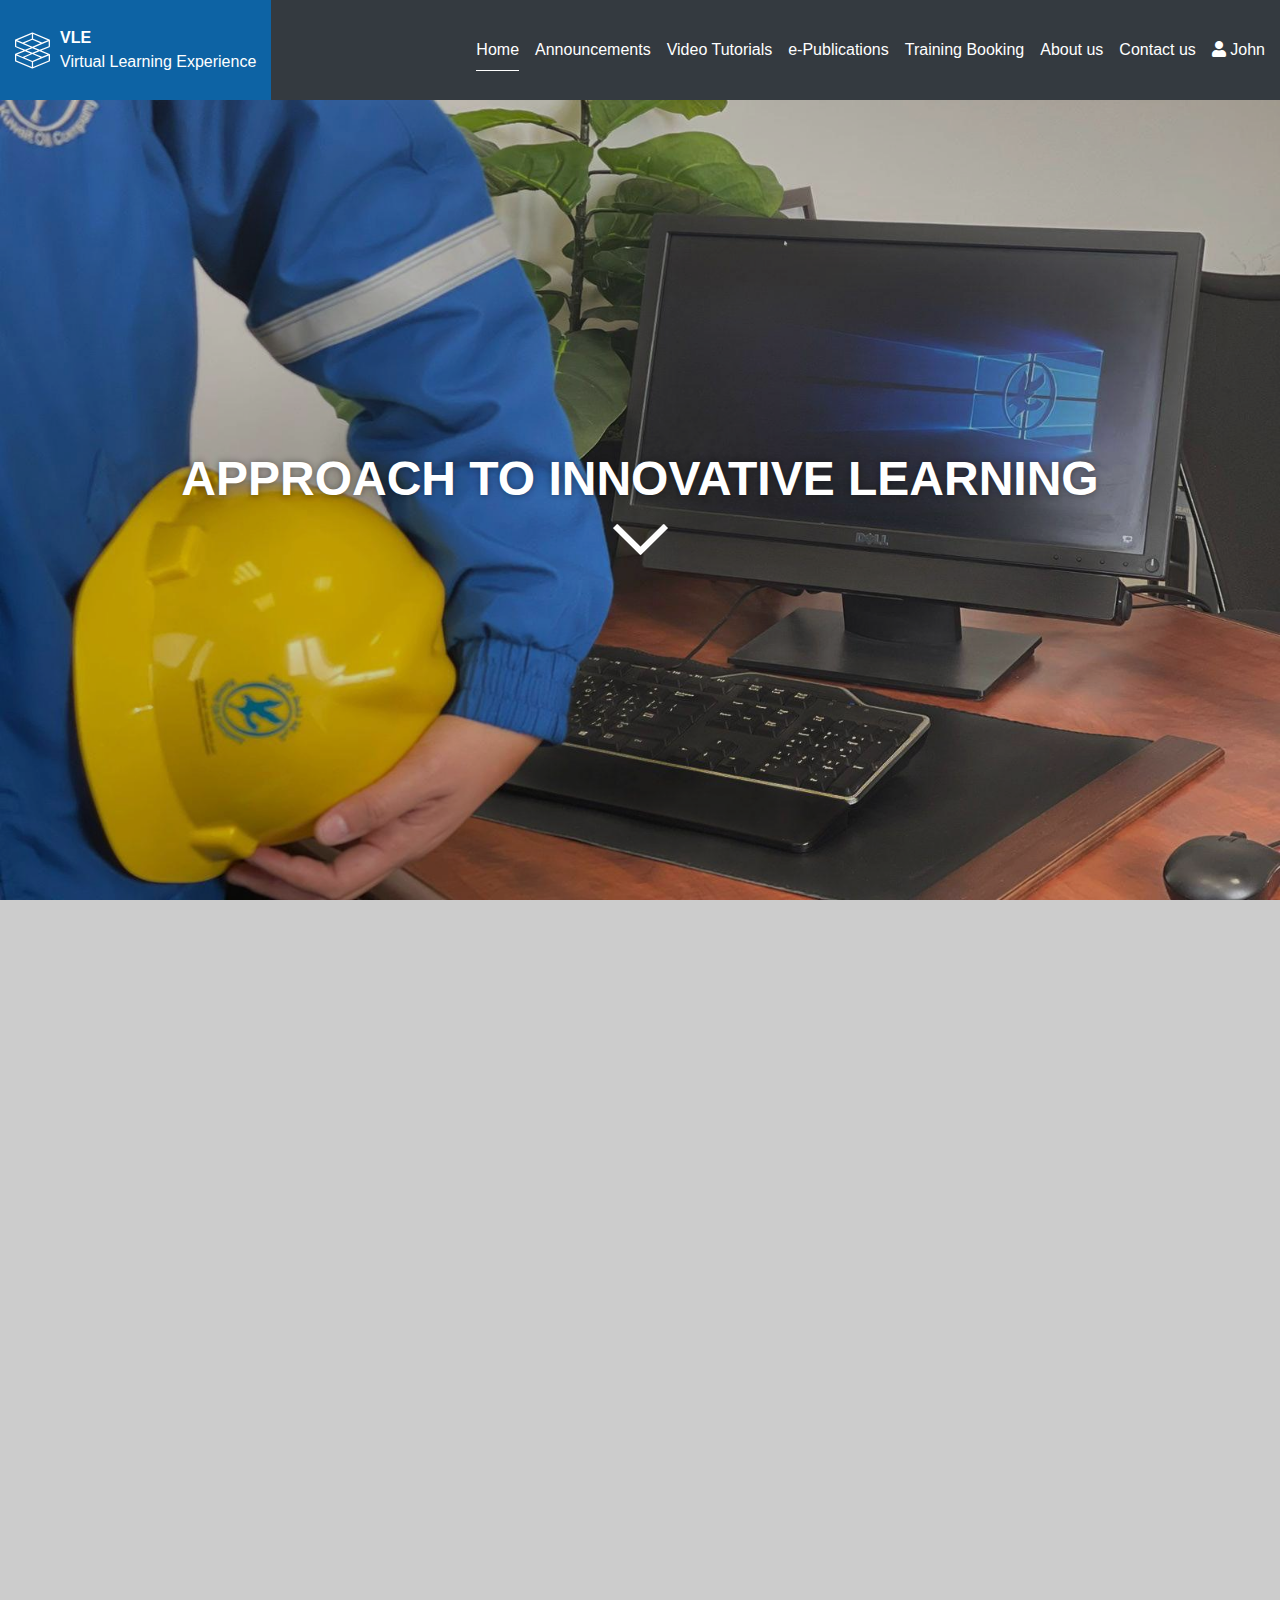
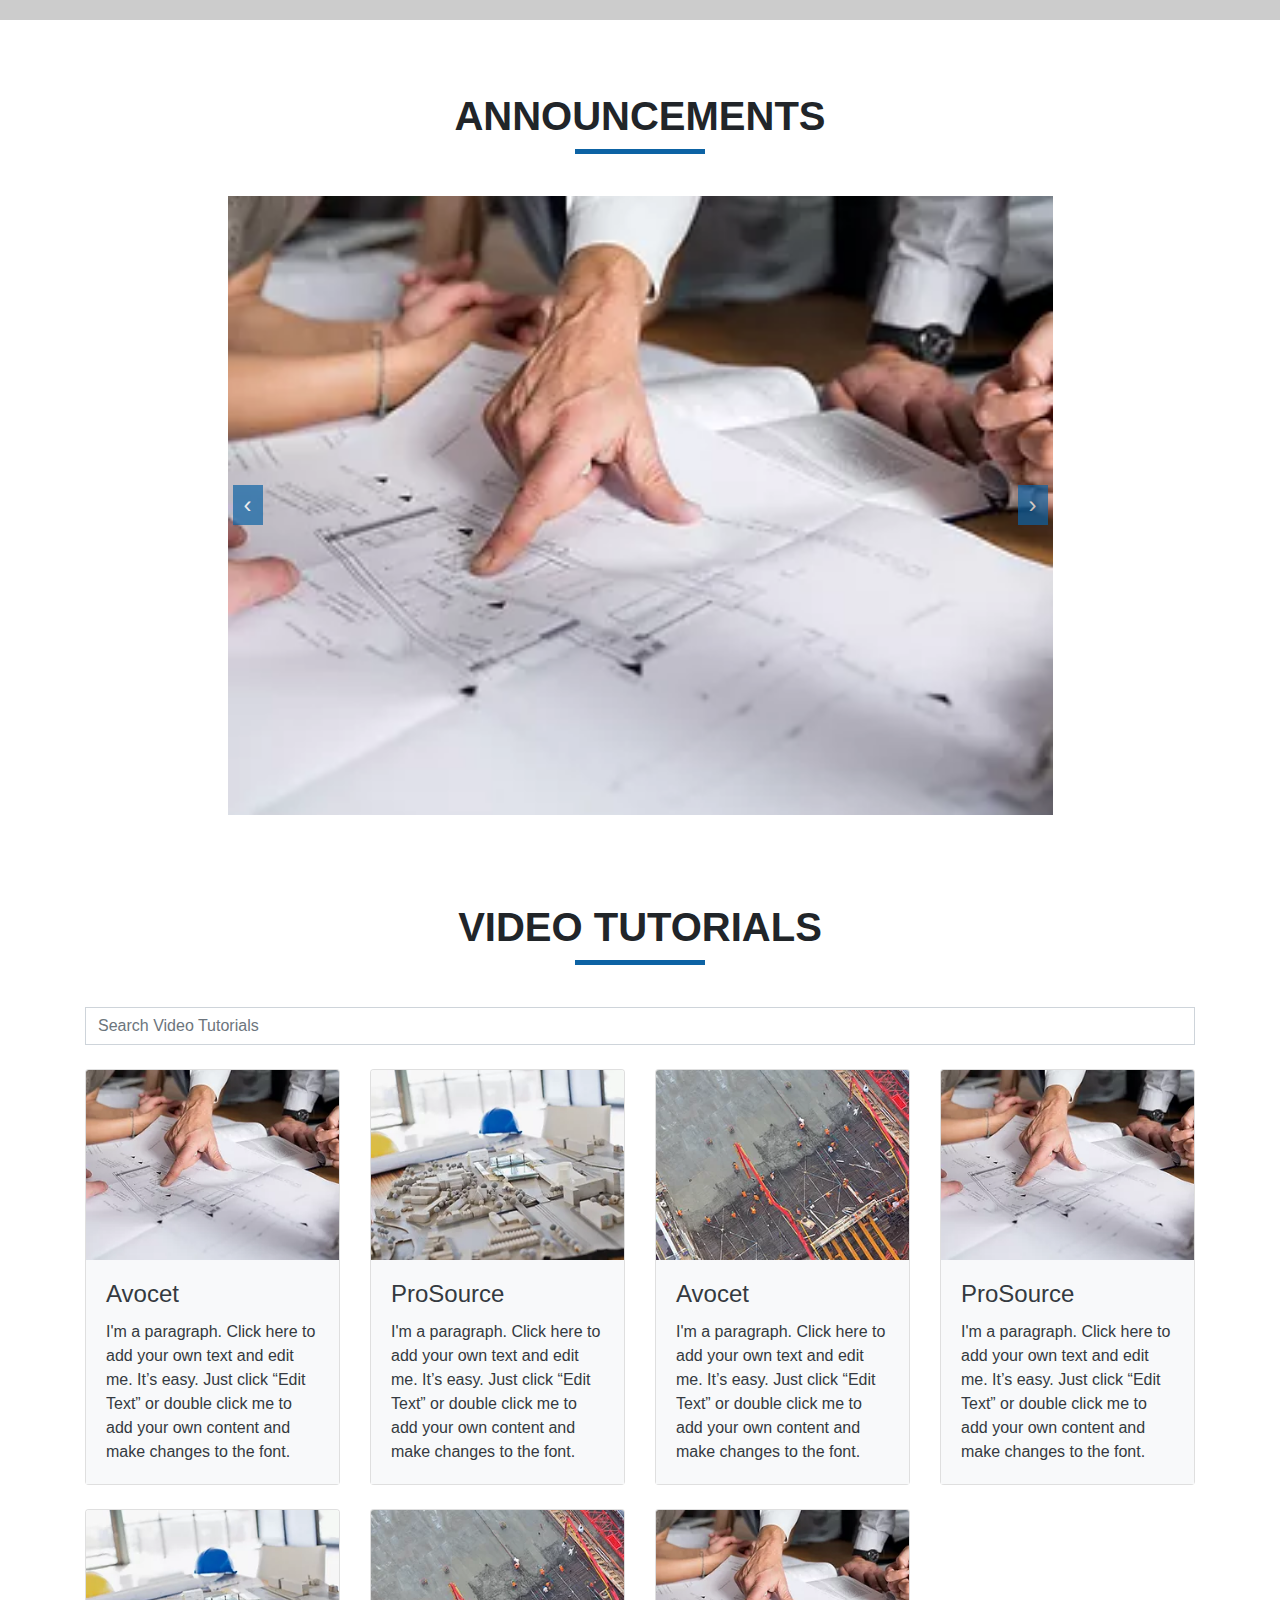
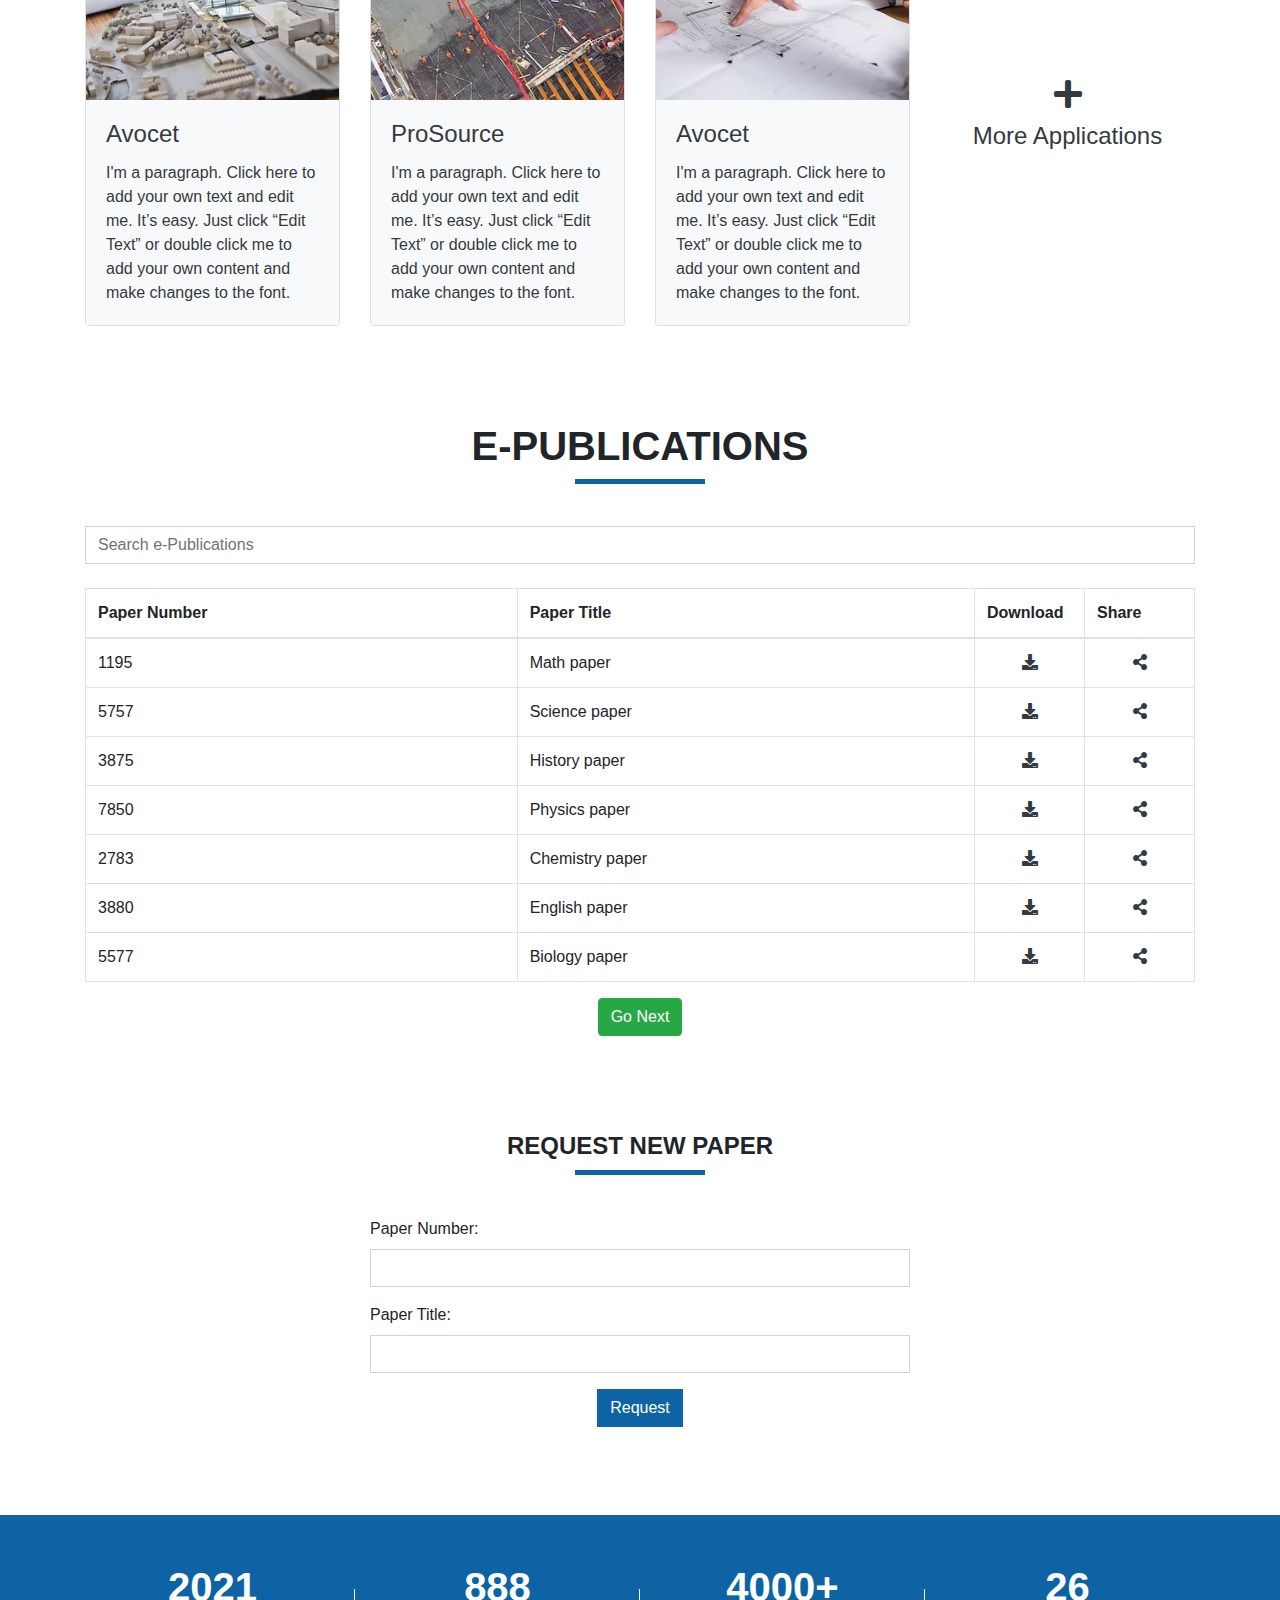
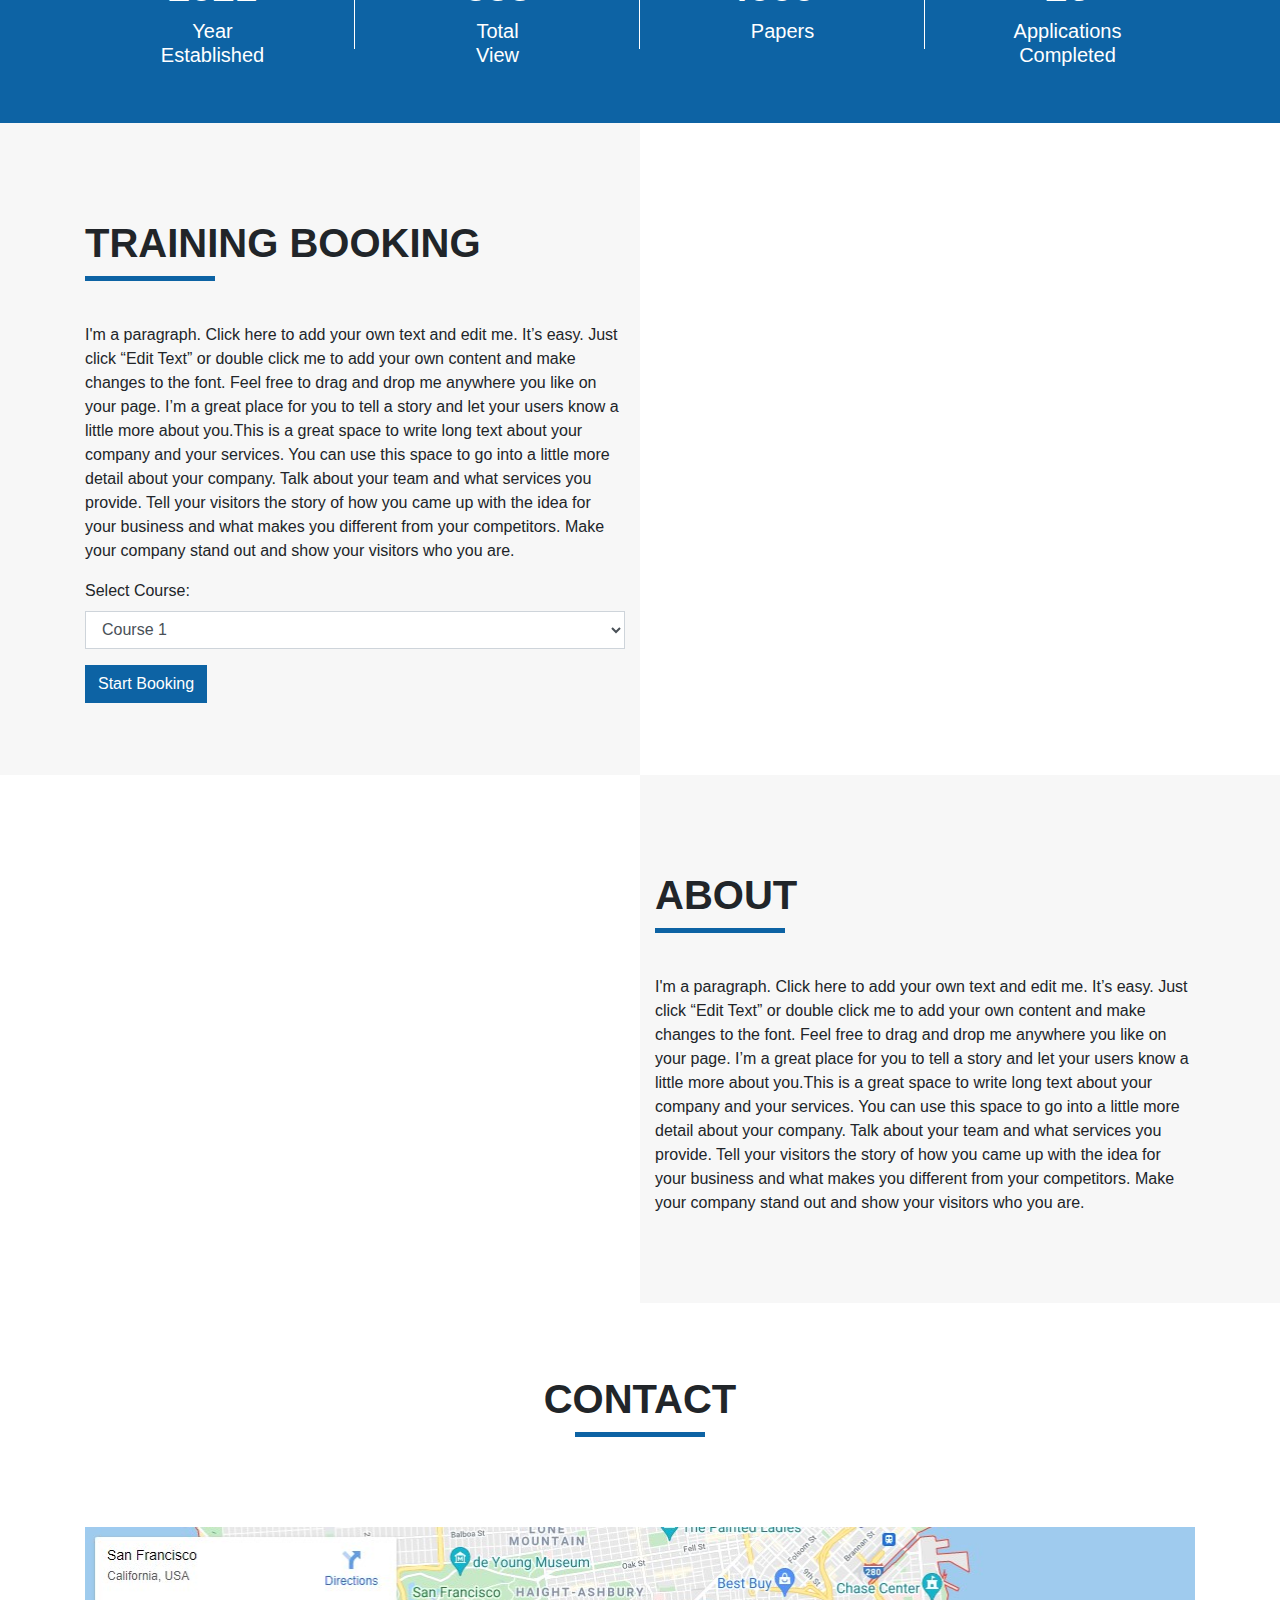
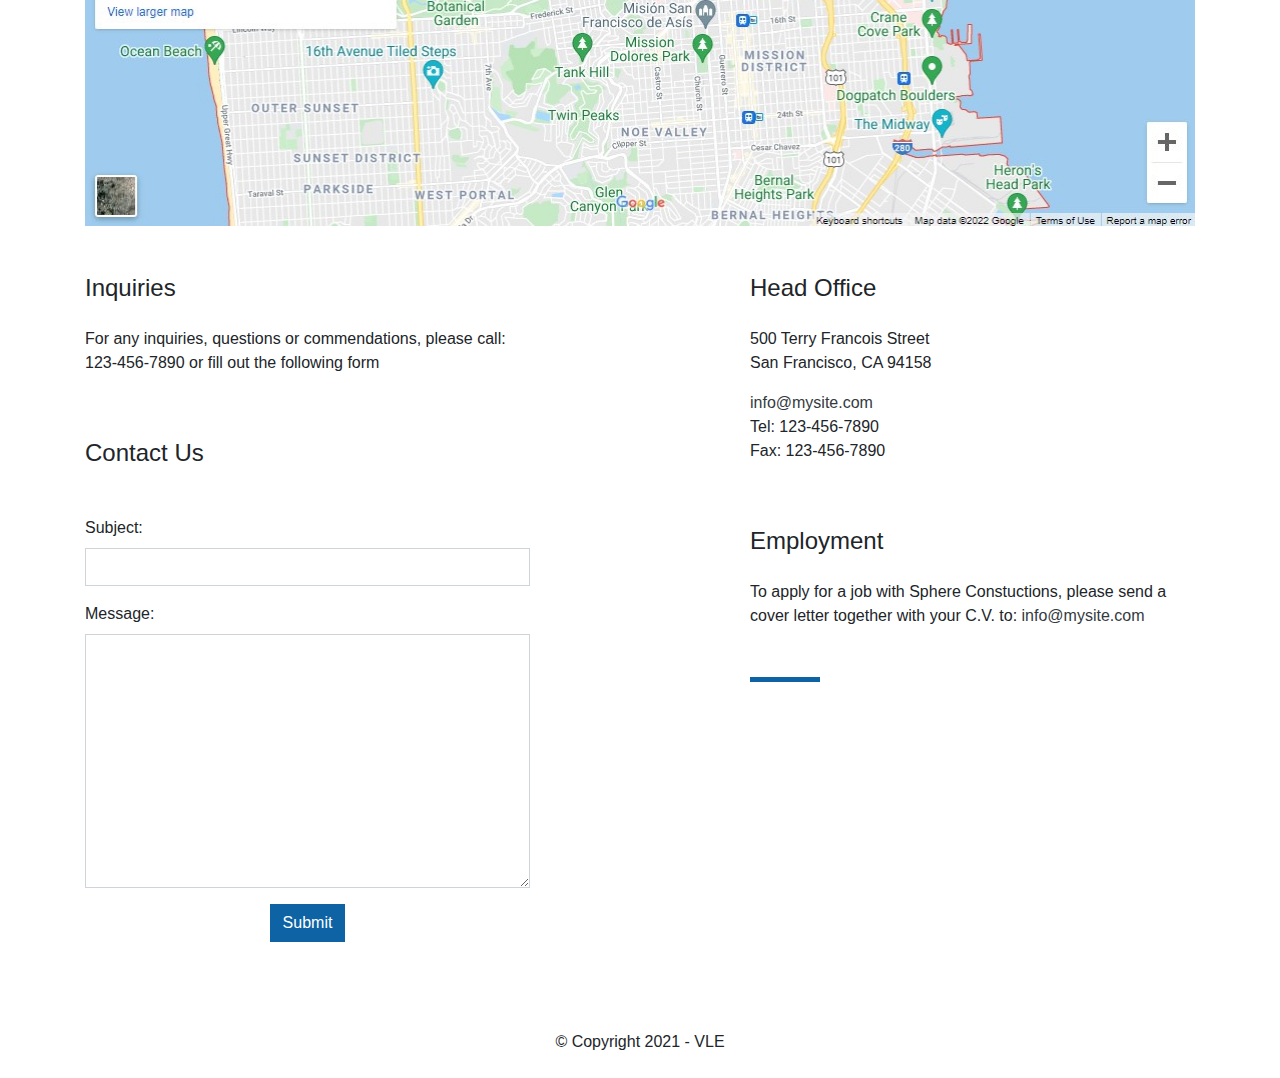
<file: index.html>
<!DOCTYPE html>
<html lang="en">

<head>
    <meta charset="UTF-8">
    <meta http-equiv="X-UA-Compatible" content="IE=edge">
    <meta name="viewport" content="width=device-width, initial-scale=1.0">
    <link rel="stylesheet" href="https://maxcdn.bootstrapcdn.com/bootstrap/4.5.2/css/bootstrap.min.css">
    <link rel="stylesheet" href="https://cdnjs.cloudflare.com/ajax/libs/font-awesome/5.10.2/css/all.min.css">
    <link rel="stylesheet" href="https://cdnjs.cloudflare.com/ajax/libs/OwlCarousel2/2.3.4/assets/owl.carousel.min.css">
    <link rel="stylesheet" href="assets/css/style.css">
    <script src="https://ajax.googleapis.com/ajax/libs/jquery/3.5.1/jquery.min.js"></script>
    <script src="https://cdnjs.cloudflare.com/ajax/libs/popper.js/1.16.0/umd/popper.min.js"></script>
    <script src="https://maxcdn.bootstrapcdn.com/bootstrap/4.5.2/js/bootstrap.min.js"></script>
    <script src="assets/js/jquery.appear.js"></script>
    <script src="assets/js/jquery-countTo.js"></script>
    <script src="assets/js/parallaxie.js"></script>
    <script src="https://cdnjs.cloudflare.com/ajax/libs/OwlCarousel2/2.3.4/owl.carousel.min.js"></script>
    <script src="assets/js/script.js"></script>
    <title>Home</title>
</head>

<body data-spy="scroll" data-target=".navbar" data-offset="98">

    <header>

        <nav class="navbar navbar-expand-lg bg-dark navbar-dark fixed-top">
            <a href="index.html" class="logo">
                <svg preserveAspectRatio="xMidYMid meet" data-bbox="-88.7 -33.025 177.4 181.925"
                    viewBox="-88.7 -33.025 177.4 181.925" height="200" width="200" xmlns="http://www.w3.org/2000/svg"
                    data-type="shape" role="presentation" aria-hidden="true">
                    <g>
                        <path
                            d="M88.4 38V5.1c0-1.3-1.6-2.5-2.8-2.8L.8-32.8c-.6-.3-1.9-.3-2.5 0L-86.8 2.3c-.9.3-1.9 1.6-1.9 2.8V38c0 1.3.6 2.5 1.9 2.8L-46 58l-40.8 17c-1.3.3-1.9 1.6-1.9 2.8v32.9c0 1.3.6 2.5 1.9 2.8L-2 148.6c.4.1 1 .3 1.3.3s.8-.1 1.2-.3l85.4-35.1c1.3-.6 2.8-1.6 2.8-2.8V77.9c0-1.3-1.6-2.5-2.8-2.8L44.4 58l41.4-17.1c1.3-.3 2.6-1.6 2.6-2.9zM-.8 111.1l-40.8-17.4L-.8 76.3 40 93.7-.8 111.1zm0-41.4L-29.3 58-.8 46.3 27.7 58-.8 69.7zm0-31.3L-41.6 21-.8 3.6 40 21-.8 38.4zM-3.3-1.8l-46.2 19.6-28.1-12 74.3-31v23.4zm51.8 19.6L3-1.8v-23.4L77.3 5.5 48.5 17.8zM-82.4 36.1V10.8l74.3 31.6-29.4 12.3-44.9-18.6zm73.1 37l-40.8 17.4-28.5-12 40.8-16.8 28.5 11.4zm-73.1 10.5l79.1 33.2v24.4l-79.1-32.3V83.6zM3 141.1v-24.4l79.1-33.2v25.3L3 141.1zm73.7-62.9l-28.5 12L7.4 73.1l28.5-11.7 40.8 16.8zM36.5 54.5L7.4 42.1 82 10.5v25.3L36.5 54.5z">
                        </path>
                    </g>
                </svg>

                <div>
                    <div><b>VLE</b></div>
                    Virtual Learning Experience
                </div>
            </a>

            <button class="navbar-toggler" type="button" data-toggle="collapse" data-target="#collapsibleNavbar">
                <span class="navbar-toggler-icon"></span>
            </button>
            <div class="collapse navbar-collapse" id="collapsibleNavbar">
                <ul class="navbar-nav ml-auto pagescroll">
                    <li class="nav-item">
                        <a href="#home" class="nav-link active">Home</a>
                    </li>
                    <li class="nav-item">
                        <a href="#announcements" class="nav-link">Announcements</a>
                    </li>
                    <li class="nav-item">
                        <a href="#video" class="nav-link">Video Tutorials</a>
                    </li>
                    <li class="nav-item">
                        <a href="#publications" class="nav-link">e-Publications</a>
                    </li>
                    <li class="nav-item">
                        <a href="#training" class="nav-link">Training Booking</a>
                    </li>
                    <li class="nav-item">
                        <a href="#about" class="nav-link">About us</a>
                    </li>
                    <li class="nav-item">
                        <a href="#contact" class="nav-link">Contact us</a>
                    </li>
                    <li class="nav-item">
                        <a href="profile.html" class="nav-link default-link"><i class="fas fa-user"></i> <span
                                id="username">John</span></a>
                    </li>
                </ul>
            </div>
        </nav>
    </header>


    <!-- home banner -->

    <div class="banner" id="home">

        <h1 class="main-heading pagescroll">
            <!-- Petroleum, Learning, Online, Laptop, Virtual Reality -->
            Approach to innovative learning
            <br>
            <a href="#video" class="scroll-down">
                <img src="assets/images/down-arrow.webp" alt="arrow">
            </a>
        </h1>

    </div>


    <!-- ANNOUNCEMENT -->

    <div class="container pt-5 mb-3" id="announcements">

        <h1 class="heading">ANNOUNCEMENTS</h1>

        <div class="row">
            <div class="col-sm-9 mx-auto">
                <div class="owl-carousel owl-theme">
                    <div class="item">
                        <img src="assets/images/video1.jpg" alt="image" class="w-100">
                    </div>
                    <div class="item">
                        <img src="assets/images/video2.jpg" alt="image" class="w-100">
                    </div>
                    <div class="item">
                        <img src="assets/images/video3.jpg" alt="image" class="w-100">
                    </div>
                    <div class="item">
                        <img src="assets/images/video1.jpg" alt="image" class="w-100">
                    </div>
                    <div class="item">
                        <img src="assets/images/video2.jpg" alt="image" class="w-100">
                    </div>
                    <div class="item">
                        <img src="assets/images/video3.jpg" alt="image" class="w-100">
                    </div>
                </div>
            </div>
        </div>
    </div>






    <!-- video -->

    <div class="container pt-5" id="video">

        <h1 class="heading">Video Tutorials</h1>

        <div class="row">
            <div class="col-12 mb-4">
                <input type="search" class="form-control" id="search_video" placeholder="Search Video Tutorials">
            </div>

        </div>

        <div class="row" id="video_cards">
            <!-- here will be added the video cards -->
            <div class="col-xl-3 col-md-4 col-sm-6 mb-4 text-center d-flex justify-content-center align-items-center" style="min-height: 200px;">
                <a href="#." class="text-dark" id="plus_video_cards">
                    <h2><i class="fas fa-plus"></i></h2>
                    <h4>More Applications</h4>
                </a>
            </div>



        </div>
    </div>



    <!-- e-Publications -->

    <div class="container pt-5 pb-5" id="publications">

        <h1 class="heading">e-Publications</h1>

        <div class="row">
            <div class="col-sm-12">
                <input type="search" class="form-control" id="search" placeholder="Search e-Publications">

                <table class="table table-bordered mt-4">
                    <thead>
                        <tr>
                            <th>Paper Number</th>
                            <th>Paper Title</th>
                            <th>Download</th>
                            <th>Share</th>
                        </tr>
                    </thead>
                    <tbody id="search_table">
                        <tr>
                            <td>1195</td>
                            <td>Math paper</td>
                            <td>
                                <a href="#." class="text-dark"><i class="fas fa-download"></i></a>
                            </td>
                            <td>
                                <a href="#." class="text-dark"><i class="fas fa-share-alt"></i></a>
                            </td>
                        </tr>
                        <tr>
                            <td>5757</td>
                            <td>Science paper</td>
                            <td>
                                <a href="#." class="text-dark"><i class="fas fa-download"></i></a>
                            </td>
                            <td>
                                <a href="#." class="text-dark"><i class="fas fa-share-alt"></i></a>
                            </td>
                        </tr>
                        <tr>
                            <td>3875</td>
                            <td>History paper</td>
                            <td>
                                <a href="#." class="text-dark"><i class="fas fa-download"></i></a>
                            </td>
                            <td>
                                <a href="#." class="text-dark"><i class="fas fa-share-alt"></i></a>
                            </td>
                        </tr>
                        <tr>
                            <td>7850</td>
                            <td>Physics paper</td>
                            <td>
                                <a href="#." class="text-dark"><i class="fas fa-download"></i></a>
                            </td>
                            <td>
                                <a href="#." class="text-dark"><i class="fas fa-share-alt"></i></a>
                            </td>
                        </tr>
                        <tr>
                            <td>2783</td>
                            <td>Chemistry paper</td>
                            <td>
                                <a href="#." class="text-dark"><i class="fas fa-download"></i></a>
                            </td>
                            <td>
                                <a href="#." class="text-dark"><i class="fas fa-share-alt"></i></a>
                            </td>
                        </tr>
                        <tr>
                            <td>3880</td>
                            <td>English paper</td>
                            <td>
                                <a href="#." class="text-dark"><i class="fas fa-download"></i></a>
                            </td>
                            <td>
                                <a href="#." class="text-dark"><i class="fas fa-share-alt"></i></a>
                            </td>
                        </tr>
                        <tr>
                            <td>5577</td>
                            <td>Biology paper</td>
                            <td>
                                <a href="#." class="text-dark"><i class="fas fa-download"></i></a>
                            </td>
                            <td>
                                <a href="#." class="text-dark"><i class="fas fa-share-alt"></i></a>
                            </td>
                        </tr>

                    </tbody>
                </table>

                <div class="text-center">
                    <a href="#." class="btn btn-success">Go Next</a>
                </div>

            </div>

            <div class="col-md-6 py-4 mx-auto mt-5">
                <h2 class="heading">Request new paper</h2>
                <form action="#">
                    <div class="form-group">
                        <label for="p_number">Paper Number:</label>
                        <input id="p_number" type="text" name="p_number" class="form-control" required="required">
                    </div>

                    <div class="form-group">
                        <label for="p_title">Paper Title:</label>
                        <input id="p_title" type="text" name="p_title" class="form-control" required="required">
                    </div>

                    <div class="form-group text-center">
                        <input type="submit" name="submit" class="btn btn-blue" value="Request">
                    </div>

                </form>
            </div>

        </div>
    </div>



    <!-- Counter -->

    <div id="counter">

        <div class="container py-5">

            <div class="row">
                <div class="col-md-3 counters">
                    <h3 class="count_nums" data-from="2010" data-to="2021" data-speed="2500">2021</h3>
                    <h5>Year <br> Established</h5>
                </div>
                <div class="col-md-3 counters">
                    <h3 class="count_nums" data-from="0" data-to="888" data-speed="2500">888</h3>
                    <h5>Total <br> View</h5>
                </div>
                <div class="col-md-3 counters">
                    <h3><span class="count_nums" data-from="0" data-to="4000" data-speed="2500">4000</span>+</h3>
                    <h5>Papers</h5>
                </div>
                <div class="col-md-3 counters">
                    <h3 class="count_nums" data-from="0" data-to="26" data-speed="2500">26</h3>
                    <h5>Applications <br> Completed</h5>
                </div>
            </div>
        </div>
    </div>



    <!-- add class parallax for effect -->
    <div class=" fixed-bg booking-bg" id="training">

        <div class="half-bg"></div>
        <div class="container">

            <div class="row">

                <div class="col-sm-6 py-5 my-4">
                    <h1 class="heading heading-left">Training Booking</h1>
                    <p>I'm a paragraph. Click here to add your own text and edit me. It’s easy. Just click “Edit Text”
                        or double click me to add your own content and make changes to the font. Feel free to drag and
                        drop me anywhere you like on your page. I’m a great place for you to tell a story and let your
                        users know a little more about you.​This is a great space to write long text about your company
                        and your services. You can use this space to go into a little more detail about your company.
                        Talk about your team and what services you provide. Tell your visitors the story of how you came
                        up with the idea for your business and what makes you different from your competitors. Make your
                        company stand out and show your visitors who you are.</p>

                    <div class="form-group">
                        <label for="course_select">Select Course:</label>
                        <select class="form-control" id="course_select">
                            <option>Course 1</option>
                            <option>Course 2</option>
                            <option>Course 3</option>
                            <option>Course 4</option>
                        </select>
                    </div>

                    <a href="#." class="btn btn-blue">Start Booking</a>
                </div>

            </div>

        </div>

    </div>


    <!-- add class parallax for effect -->

    <div class=" fixed-bg about-bg" id="about">

        <div class="half-bg right"></div>
        <div class="container">

            <div class="row">

                <div class="col-sm-6"></div>
                <div class="col-sm-6 py-5 my-4">
                    <h1 class="heading heading-left">About</h1>
                    <p>I'm a paragraph. Click here to add your own text and edit me. It’s easy. Just click “Edit Text”
                        or double click me to add your own content and make changes to the font. Feel free to drag and
                        drop me anywhere you like on your page. I’m a great place for you to tell a story and let your
                        users know a little more about you.​This is a great space to write long text about your company
                        and your services. You can use this space to go into a little more detail about your company.
                        Talk about your team and what services you provide. Tell your visitors the story of how you came
                        up with the idea for your business and what makes you different from your competitors. Make your
                        company stand out and show your visitors who you are.</p>
                </div>

            </div>

        </div>

    </div>




    <!-- contact -->


    <div class="container pt-5 pb-5" id="contact">

        <h1 class="heading">Contact</h1>

        <!-- map -->

        <br><br>
        <!-- <iframe
            src="https://www.google.com/maps/embed?pb=!1m18!1m12!1m3!1d25941.07252121032!2d-122.39120487068465!3d37.76745712856493!2m3!1f0!2f0!3f0!3m2!1i1024!2i768!4f13.1!3m3!1m2!1s0x80859a6d00690021%3A0x4a501367f076adff!2sSan%20Francisco%2C%20CA%2C%20USA!5e0!3m2!1sen!2s!4v1639096546151!5m2!1sen!2s"
            width="100%" height="300" style="border:0;" allowfullscreen="" loading="lazy"></iframe> -->


            <img src="assets/images/map.jpg" alt="image" class="w-100">

        <br><br>

        <div class="row mt-4">
            <div class="col-sm-5">
                <h4 class="mb-4">Inquiries</h4>
                <p>For any inquiries, questions or commendations, please call: 123-456-7890 or fill out the following
                    form</p>
                <br><br>

                <h4 class="mb-4">Contact Us</h4>

                <br>
                <form action="#">
                    <!-- <div class="form-group">
                        <label for="f_name">First Name:</label>
                        <input id="f_name" type="text" name="f_name" class="form-control" required="required">
                    </div>

                    <div class="form-group">
                        <label for="l_name">Last Name:</label>
                        <input id="l_name" type="text" name="l_name" class="form-control" required="required">
                    </div>

                    <div class="form-group">
                        <label for="email">Email:</label>
                        <input id="email" type="email" name="email" class="form-control" required="required">
                    </div> -->

                    <div class="form-group">
                        <label for="subject">Subject:</label>
                        <input id="subject" type="text" name="subject" class="form-control" required="required">
                    </div>

                    <div class="form-group">
                        <label for="message">Message:</label>
                        <textarea class="form-control" name="message" id="message" rows="10" required></textarea>
                    </div>

                    <div class="form-group text-center">
                        <input type="submit" name="submit" class="btn btn-blue" value="Submit">
                    </div>

                </form>

            </div>
            <div class="col-sm-5 ml-auto">
                <h4 class="mb-4">Head Office</h4>
                <p class="m-0">500 Terry Francois Street</p>
                <p>San Francisco, CA 94158</p>
                <p class="m-0">
                    <a href="mailto:info@mysite.com" class="text-dark">info@mysite.com</a>
                </p>
                <p class="m-0">Tel: 123-456-7890</p>
                <p>Fax: 123-456-7890</p>

                <br><br>

                <h4 class="mb-4">Employment</h4>

                <p>To apply for a job with Sphere Constuctions, please send a cover letter together with your C.V. to:
                    <a href="mailto:info@mysite.com" class="text-dark">info@mysite.com</a>
                </p>

                <div class="heading heading-left heading-half"></div>

                <!-- <br>
                <h4>Get a quote: 123-456-7890</h4> -->
            </div>

        </div>
    </div>



    <footer>
        <p class="my-4 text-center">&copy; Copyright 2021 - VLE</p>
    </footer>




</body>

</html>
</file>
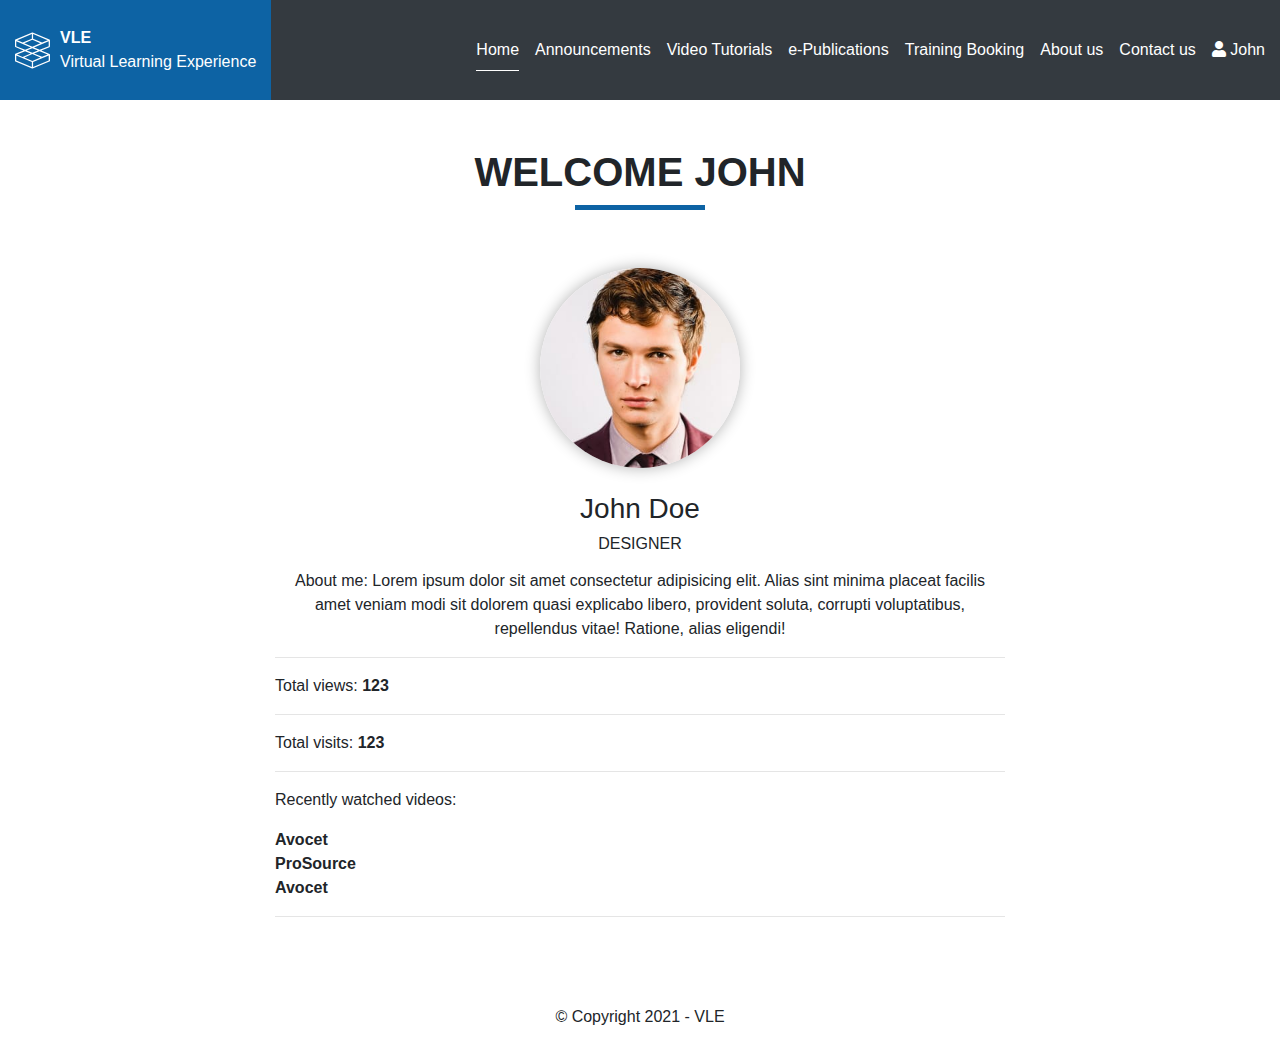
<file: profile.html>
<!DOCTYPE html>
<html lang="en">

<head>
    <meta charset="UTF-8">
    <meta http-equiv="X-UA-Compatible" content="IE=edge">
    <meta name="viewport" content="width=device-width, initial-scale=1.0">
    <link rel="stylesheet" href="https://maxcdn.bootstrapcdn.com/bootstrap/4.5.2/css/bootstrap.min.css">
    <link rel="stylesheet" href="https://cdnjs.cloudflare.com/ajax/libs/font-awesome/5.10.2/css/all.min.css">
    <link rel="stylesheet" href="https://cdnjs.cloudflare.com/ajax/libs/OwlCarousel2/2.3.4/assets/owl.carousel.min.css">
    <link rel="stylesheet" href="assets/css/style.css">
    <script src="https://ajax.googleapis.com/ajax/libs/jquery/3.5.1/jquery.min.js"></script>
    <script src="https://cdnjs.cloudflare.com/ajax/libs/popper.js/1.16.0/umd/popper.min.js"></script>
    <script src="https://maxcdn.bootstrapcdn.com/bootstrap/4.5.2/js/bootstrap.min.js"></script>
    <script src="assets/js/jquery.appear.js"></script>
    <script src="assets/js/jquery-countTo.js"></script>
    <script src="assets/js/parallaxie.js"></script>
    <script src="https://cdnjs.cloudflare.com/ajax/libs/OwlCarousel2/2.3.4/owl.carousel.min.js"></script>
    <script src="assets/js/script.js"></script>
    <title>Profile</title>
</head>

<body data-spy="scroll" data-target=".navbar" data-offset="98">

    <header>

        <nav class="navbar navbar-expand-lg bg-dark navbar-dark fixed-top">
            <a href="index.html" class="logo">
                <svg preserveAspectRatio="xMidYMid meet" data-bbox="-88.7 -33.025 177.4 181.925"
                    viewBox="-88.7 -33.025 177.4 181.925" height="200" width="200" xmlns="http://www.w3.org/2000/svg"
                    data-type="shape" role="presentation" aria-hidden="true">
                    <g>
                        <path
                            d="M88.4 38V5.1c0-1.3-1.6-2.5-2.8-2.8L.8-32.8c-.6-.3-1.9-.3-2.5 0L-86.8 2.3c-.9.3-1.9 1.6-1.9 2.8V38c0 1.3.6 2.5 1.9 2.8L-46 58l-40.8 17c-1.3.3-1.9 1.6-1.9 2.8v32.9c0 1.3.6 2.5 1.9 2.8L-2 148.6c.4.1 1 .3 1.3.3s.8-.1 1.2-.3l85.4-35.1c1.3-.6 2.8-1.6 2.8-2.8V77.9c0-1.3-1.6-2.5-2.8-2.8L44.4 58l41.4-17.1c1.3-.3 2.6-1.6 2.6-2.9zM-.8 111.1l-40.8-17.4L-.8 76.3 40 93.7-.8 111.1zm0-41.4L-29.3 58-.8 46.3 27.7 58-.8 69.7zm0-31.3L-41.6 21-.8 3.6 40 21-.8 38.4zM-3.3-1.8l-46.2 19.6-28.1-12 74.3-31v23.4zm51.8 19.6L3-1.8v-23.4L77.3 5.5 48.5 17.8zM-82.4 36.1V10.8l74.3 31.6-29.4 12.3-44.9-18.6zm73.1 37l-40.8 17.4-28.5-12 40.8-16.8 28.5 11.4zm-73.1 10.5l79.1 33.2v24.4l-79.1-32.3V83.6zM3 141.1v-24.4l79.1-33.2v25.3L3 141.1zm73.7-62.9l-28.5 12L7.4 73.1l28.5-11.7 40.8 16.8zM36.5 54.5L7.4 42.1 82 10.5v25.3L36.5 54.5z">
                        </path>
                    </g>
                </svg>

                <div>
                    <div><b>VLE</b></div>
                    Virtual Learning Experience
                </div>
            </a>

            <button class="navbar-toggler" type="button" data-toggle="collapse" data-target="#collapsibleNavbar">
                <span class="navbar-toggler-icon"></span>
            </button>
            <div class="collapse navbar-collapse" id="collapsibleNavbar">
                <ul class="navbar-nav ml-auto">
                    <li class="nav-item">
                        <a href="index.html#home" class="nav-link active">Home</a>
                    </li>
                    <li class="nav-item">
                        <a href="index.html#announcements" class="nav-link">Announcements</a>
                    </li>
                    <li class="nav-item">
                        <a href="index.html#video" class="nav-link">Video Tutorials</a>
                    </li>
                    <li class="nav-item">
                        <a href="index.html#publications" class="nav-link">e-Publications</a>
                    </li>
                    <li class="nav-item">
                        <a href="index.html#training" class="nav-link">Training Booking</a>
                    </li>
                    <li class="nav-item">
                        <a href="index.html#about" class="nav-link">About us</a>
                    </li>
                    <li class="nav-item">
                        <a href="index.html#contact" class="nav-link">Contact us</a>
                    </li>
                    <li class="nav-item">
                        <a href="profile.html" class="nav-link default-link"><i class="fas fa-user"></i> <span id="username">John</span></a>
                    </li>
                </ul>
            </div>
        </nav>
    </header>


    <!-- home banner -->

    <div class="banner">

        <div class="container pb-5">
            <div class="row">
                <div class="col-sm-8 mx-auto">

                    <h1 class="heading mt-4 mb-5">Welcome <span id="username">John</span></h1>


                    <div id="profile">

                        <img src="assets/images/profile.jpg" alt="image" class="profile-image">

                        <h3 class="text-center mt-4">John Doe</h3>
                        <h6 class="text-center mt-1">DESIGNER</h6>

                        <p class="text-center mt-3 mb-3">About me: Lorem ipsum dolor sit amet consectetur adipisicing elit. Alias sint minima placeat facilis amet veniam modi sit dolorem quasi explicabo libero, provident soluta, corrupti voluptatibus, repellendus vitae! Ratione, alias eligendi!</p>
                        <hr>
                        <p>Total views: <b>123</b></p>
                        <hr>
                        <p>Total visits: <b>123</b></p>
                        <hr>
                        <p>Recently watched videos:</p>

                        <div class="row">
                            <div class="col-12">
                                <b>Avocet</b>
                            </div>
                            <div class="col-12">
                                <b>ProSource</b>
                            </div>
                            <div class="col-12">
                                <b>Avocet</b>
                            </div>
                        </div>

                        <hr>

                    </div>
                    



                    


                </div>
            </div>
        </div>

    </div>




    <footer>
        <p class="my-4 text-center">&copy; Copyright 2021 - VLE</p>
    </footer>




</body>

</html>
</file>
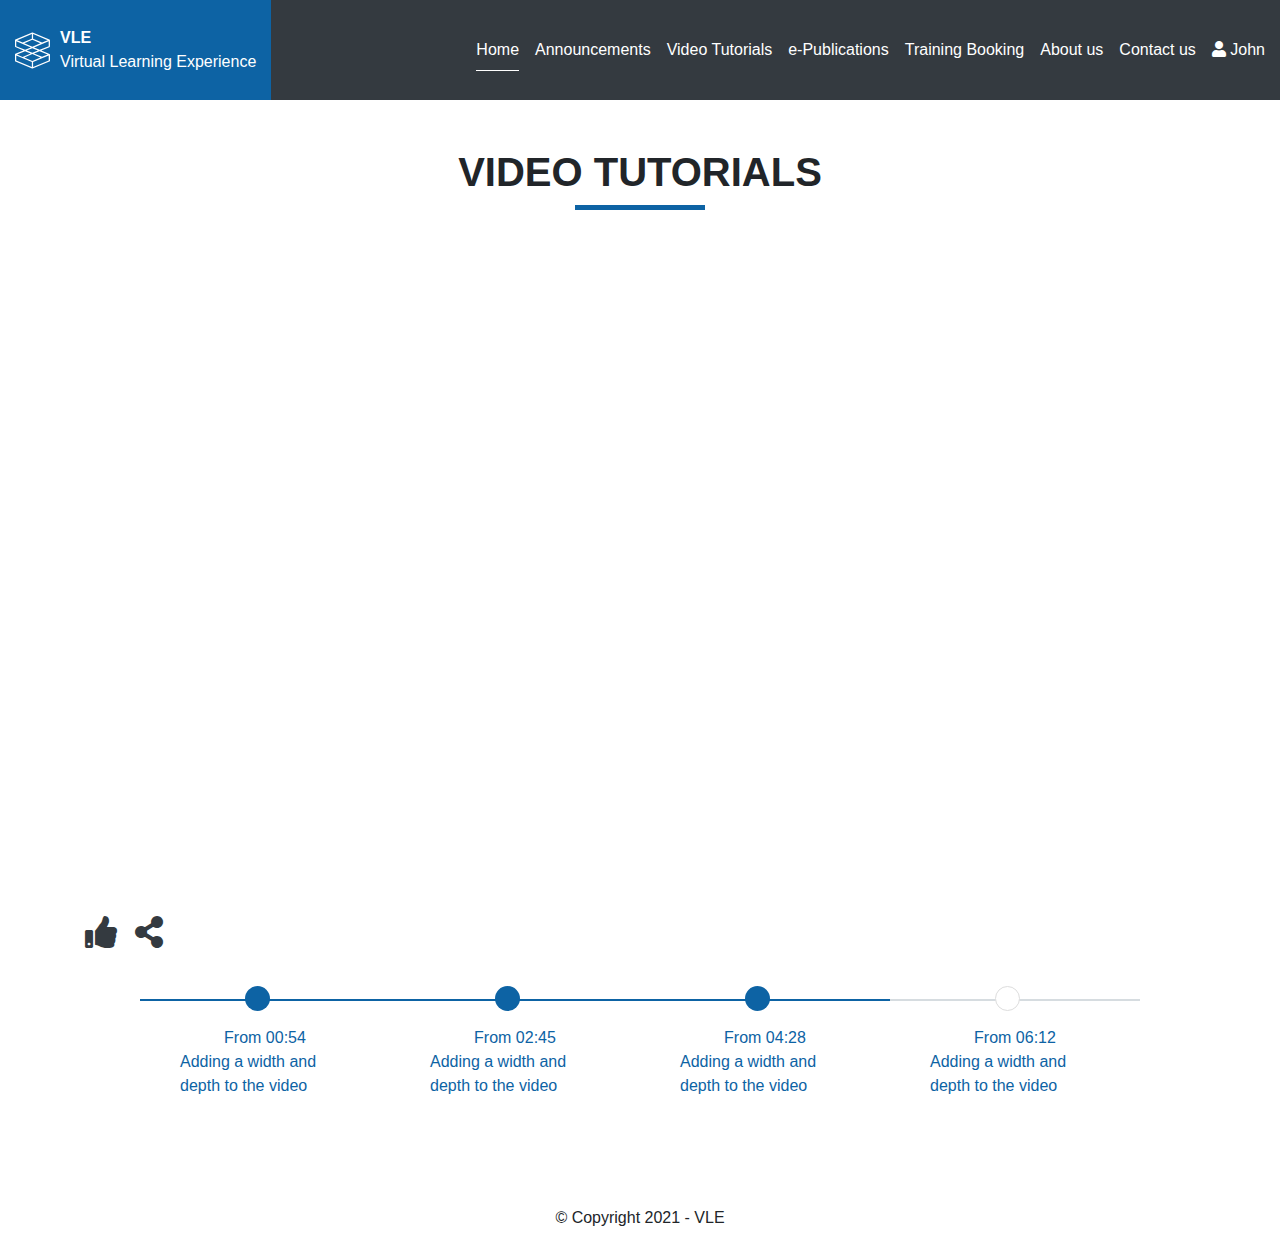
<file: video.html>
<!DOCTYPE html>
<html lang="en">

<head>
    <meta charset="UTF-8">
    <meta http-equiv="X-UA-Compatible" content="IE=edge">
    <meta name="viewport" content="width=device-width, initial-scale=1.0">
    <link rel="stylesheet" href="https://maxcdn.bootstrapcdn.com/bootstrap/4.5.2/css/bootstrap.min.css">
    <link rel="stylesheet" href="https://cdnjs.cloudflare.com/ajax/libs/font-awesome/5.10.2/css/all.min.css">
    <link rel="stylesheet" href="https://cdnjs.cloudflare.com/ajax/libs/OwlCarousel2/2.3.4/assets/owl.carousel.min.css">
    <link rel="stylesheet" href="assets/css/style.css">
    <script src="https://ajax.googleapis.com/ajax/libs/jquery/3.5.1/jquery.min.js"></script>
    <script src="https://cdnjs.cloudflare.com/ajax/libs/popper.js/1.16.0/umd/popper.min.js"></script>
    <script src="https://maxcdn.bootstrapcdn.com/bootstrap/4.5.2/js/bootstrap.min.js"></script>
    <script src="assets/js/jquery.appear.js"></script>
    <script src="assets/js/jquery-countTo.js"></script>
    <script src="assets/js/parallaxie.js"></script>
    <script src="https://cdnjs.cloudflare.com/ajax/libs/OwlCarousel2/2.3.4/owl.carousel.min.js"></script>
    <script src="assets/js/script.js"></script>
    <title>Video</title>
</head>

<body data-spy="scroll" data-target=".navbar" data-offset="98">

    <header>

        <nav class="navbar navbar-expand-lg bg-dark navbar-dark fixed-top">
            <a href="index.html" class="logo">
                <svg preserveAspectRatio="xMidYMid meet" data-bbox="-88.7 -33.025 177.4 181.925"
                    viewBox="-88.7 -33.025 177.4 181.925" height="200" width="200" xmlns="http://www.w3.org/2000/svg"
                    data-type="shape" role="presentation" aria-hidden="true">
                    <g>
                        <path
                            d="M88.4 38V5.1c0-1.3-1.6-2.5-2.8-2.8L.8-32.8c-.6-.3-1.9-.3-2.5 0L-86.8 2.3c-.9.3-1.9 1.6-1.9 2.8V38c0 1.3.6 2.5 1.9 2.8L-46 58l-40.8 17c-1.3.3-1.9 1.6-1.9 2.8v32.9c0 1.3.6 2.5 1.9 2.8L-2 148.6c.4.1 1 .3 1.3.3s.8-.1 1.2-.3l85.4-35.1c1.3-.6 2.8-1.6 2.8-2.8V77.9c0-1.3-1.6-2.5-2.8-2.8L44.4 58l41.4-17.1c1.3-.3 2.6-1.6 2.6-2.9zM-.8 111.1l-40.8-17.4L-.8 76.3 40 93.7-.8 111.1zm0-41.4L-29.3 58-.8 46.3 27.7 58-.8 69.7zm0-31.3L-41.6 21-.8 3.6 40 21-.8 38.4zM-3.3-1.8l-46.2 19.6-28.1-12 74.3-31v23.4zm51.8 19.6L3-1.8v-23.4L77.3 5.5 48.5 17.8zM-82.4 36.1V10.8l74.3 31.6-29.4 12.3-44.9-18.6zm73.1 37l-40.8 17.4-28.5-12 40.8-16.8 28.5 11.4zm-73.1 10.5l79.1 33.2v24.4l-79.1-32.3V83.6zM3 141.1v-24.4l79.1-33.2v25.3L3 141.1zm73.7-62.9l-28.5 12L7.4 73.1l28.5-11.7 40.8 16.8zM36.5 54.5L7.4 42.1 82 10.5v25.3L36.5 54.5z">
                        </path>
                    </g>
                </svg>

                <div>
                    <div><b>VLE</b></div>
                    Virtual Learning Experience
                </div>
            </a>

            <button class="navbar-toggler" type="button" data-toggle="collapse" data-target="#collapsibleNavbar">
                <span class="navbar-toggler-icon"></span>
            </button>
            <div class="collapse navbar-collapse" id="collapsibleNavbar">
                <ul class="navbar-nav ml-auto">
                    <li class="nav-item">
                        <a href="index.html#home" class="nav-link active">Home</a>
                    </li>
                    <li class="nav-item">
                        <a href="index.html#announcements" class="nav-link">Announcements</a>
                    </li>
                    <li class="nav-item">
                        <a href="index.html#video" class="nav-link">Video Tutorials</a>
                    </li>
                    <li class="nav-item">
                        <a href="index.html#publications" class="nav-link">e-Publications</a>
                    </li>
                    <li class="nav-item">
                        <a href="index.html#training" class="nav-link">Training Booking</a>
                    </li>
                    <li class="nav-item">
                        <a href="index.html#about" class="nav-link">About us</a>
                    </li>
                    <li class="nav-item">
                        <a href="index.html#contact" class="nav-link">Contact us</a>
                    </li>
                    <li class="nav-item">
                        <a href="profile.html" class="nav-link default-link"><i class="fas fa-user"></i> <span id="username">John</span></a>
                    </li>
                </ul>
            </div>
        </nav>
    </header>


    <!-- home banner -->

    <div class="banner">

        <div class="container pb-5">
            <div class="row">
                <div class="col-sm-12">

                    <h1 class="heading mt-4 mb-5">Video Tutorials</h1>


                    <div class="responsive-iframe">
                        <iframe width="560" height="315" src="https://www.youtube.com/embed/EqboAI-Vk-U"
                            title="YouTube video player" frameborder="0"
                            allow="accelerometer; autoplay; clipboard-write; encrypted-media; gyroscope; picture-in-picture"
                            allowfullscreen></iframe>
                    </div>

                    <br>

                    

                    <a href="#." class="text-dark">
                        <i class="fas fa-thumbs-up fa-2x"></i>
                    </a> &nbsp;&nbsp;
                    
                    <a href="#." class="text-dark">
                        <i class="fas fa-share-alt fa-2x"></i>
                    </a>

                    <br><br><br>


                    <ul class="timeline" id="timeline">
                        <li class="li complete">
                            <div class="status"></div>
                            <a href="#" class="timestamp">
                                <span class="author">From 00:54</span>
                                <span class="date">Adding a width and depth to the video<span>
                            </a>
                        </li>
                        <li class="li complete">
                            <div class="status"></div>
                            <a href="#" class="timestamp">
                                <span class="author">From 02:45</span>
                                <span class="date">Adding a width and depth to the video<span>
                            </a>
                        </li>
                        <li class="li complete">
                            <div class="status"></div>
                            <a href="#" class="timestamp">
                                <span class="author">From 04:28</span>
                                <span class="date">Adding a width and depth to the video<span>
                            </a>
                        </li>
                        <li class="li">
                            <div class="status"></div>
                            <a href="#" class="timestamp">
                                <span class="author">From 06:12</span>
                                <span class="date">Adding a width and depth to the video<span>
                            </a>
                        </li>
                    </ul>


                    


                </div>
            </div>
        </div>

    </div>




    <footer>
        <p class="my-4 text-center">&copy; Copyright 2021 - VLE</p>
    </footer>




</body>

</html>
</file>
<file: assets/css/style.css>
* {
    margin: 0px;
    padding: 0px;
    box-sizing: border-box;
}

html{
    scroll-behavior: smooth;
}

/* #0D63A4 blue color code */

body {
    font-family: Arial, Helvetica, sans-serif;
}

a:hover{
    text-decoration: none;
}

/* header */
header{
    display: flex;
    padding: 0;
    background-color: #1e2d3b;
}

.navbar{
    padding: 0;
}

.navbar-dark .navbar-nav .nav-link{
    color: #fff !important;
    position: relative;
    border-bottom: 1px solid transparent;
    padding: 0.5rem 0 !important;
    margin-right: 1rem;
    display: inline-block;
    transition: 0.2s;
}   

.navbar-dark .navbar-nav .nav-link.active{
    border-bottom-color: #fff;
}

.navbar-dark .navbar-nav .nav-item:last-child .nav-link{
    margin-right: 0;
}



.logo {
    display: flex;
    height: 100px;
    background-color: #0D63A4;
    align-items: center;
    padding: 0 15px;
    color: #fff;
}

.logo:hover{
    color: #fff;
}

.logo svg{
    width: 45px;
    height: 45px;
    padding-right: 10px;
    fill: #fff;
}

.navbar-collapse{
    padding: 10px 15px;
}

.banner{
    padding-top: 100px;
}


#home{
    background-image: url(../images/home.jpeg);
    background-attachment: fixed;
    background-size: cover;
    background-position: center 100%;
    /* background-size: 100%;
    background-position: center 100%; */
    min-height: 180vh;
    position: relative;
}

#home::before{
    content: '';
    position: absolute;
    top: 0;
    left: 0;
    bottom: 0;
    right: 0;
    background-color: rgba(0, 0, 0, 0.2);
    z-index: 0;
}

.main-heading{
    max-width: 920px;
    width: 100%;
    color: #fff;
    text-align: center;
    position: absolute;
    z-index: 11;
    top: 50vh;
    left: 50%;
    font-size: 3rem;
    font-weight: bold;
    transform: translateX(-50%);
    text-transform: uppercase;
    text-shadow: 0 0 7px #00000060;
}


/* heading */

.heading{
    text-align: center;
    position: relative;
    padding: 1.5rem 0;
    font-size: 2.5rem;
    font-weight: bold;
    text-transform: uppercase;
    margin-bottom: 2rem;
}

h2.heading{
    font-size: 1.5rem;
}
.heading-left{
    text-align: left;
}

.heading::before{
    content: '';
    position: absolute;
    width: 130px;
    height: 5px;
    background-color: #0D63A4;
    left: 50%;
    bottom: 10px;
    transform: translateX(-50%);
}

.heading-left::before{
    left: 0;
    transform: none;
}

.heading-half::before{
    width: 70px;
}


/* coounter */

#counter{
    background-color: #0D63A4;
    color: #fff;
}

.counters{
    text-align: center;
    position: relative;
}

.counters::before{
    content: "";
    position: absolute;
    top: 50%;
    right: 0;
    height: 60px;
    width: 1px;
    background-color: #fff;
    transform: translateY(-50%);
}

.counters:last-child::before{
    display: none;
}

.counters h3{
    font-size: 2.5rem;
    font-weight: bold;
}


/* parallax */


.fixed-bg {
    background-position: center center;
    -webkit-background-size: cover;
    background-size: cover;
    background-attachment: fixed;
    width: 100%;
    position: relative;
}

.booking-bg {
    background-image: url(../images/about.jpg);
    background-repeat: no-repeat;
    background-size: auto 100%;
    background-position: right 70px;
}

.about-bg {
    background-image: url(../images/training.jpg);
    background-repeat: no-repeat;
    background-size: auto 100%;
    background-position: left 100px;
}

.half-bg{
    position: absolute;
    width: 50%;
    height: 100%;
    background-color: #f7f7f7;
}
.half-bg.right{
    right: 0;
}

.btn-blue{
    border-radius: 0;
    background-color: #0D63A4;
    color: #fff !important;
}

.form-control{
    border-radius: 0 !important;
}

/* table */

/* #search_table tr td:nth-child(1),
#search_table tr td:nth-child(2){
    width: 50%;
} */


#search_table tr td:nth-child(3),
#search_table tr td:nth-child(4){
    width: 110px;
    text-align: center;
}



/* video responsive iframe */


.responsive-iframe {
    position: relative;
    overflow: hidden;
    width: 100%;
    padding-top: 56.25%; /* 16:9 Aspect Ratio (divide 9 by 16 = 0.5625) */
  }
  
  /* Then style the iframe to fit in the container div with full height and width */
  .responsive-iframe iframe {
    position: absolute;
    top: 0;
    left: 0;
    bottom: 0;
    right: 0;
    width: 100%;
    height: 100%;
  }


/* video timeline */

.timeline {
    list-style-type: none;
    display: flex;
    align-items: center;
    justify-content: center;
  }
  
  .li {
    transition: all 200ms ease-in;
  }
  
  .timestamp {
    margin-bottom: 20px;
    padding: 0px 40px;
    display: flex;
    flex-direction: column;
    align-items: center;
    font-weight: 100;
    color: #0D63A4;
    margin-top: 25px;
    max-width: 250px;
  }
  
  .status {
    padding: 0px 40px;
    display: flex;
    justify-content: center;
    border-top: 2px solid #D6DCE0;
    position: relative;
    transition: all 200ms ease-in;
  }
  .status h4 {
    font-weight: 600;
  }
  .status:before {
    content: "";
    width: 25px;
    height: 25px;
    background-color: white;
    border-radius: 25px;
    border: 1px solid #ddd;
    position: absolute;
    top: -15px;
    left: 42%;
    transition: all 200ms ease-in;
  }
  
  .li.complete .status {
    border-top: 2px solid #0D63A4;
  }
  .li.complete .status:before {
    background-color: #0D63A4;
    border: none;
    transition: all 200ms ease-in;
  }
  .li.complete .status h4 {
    color: #0D63A4;
  }


  .owl-prev, .owl-next{
    position: absolute;
    top: 50%;
    left: 5px;
    width: 30px;
    height: 40px;
    background: #0d63a4 !important;
    color: #fff !important;
    transform: translateY(-50%);
    font-size: 24px !important;
    outline: none !important;
    opacity: 0.7;
    transition: 0.3s;
  }

  .owl-next{
    right: 5px;
    left: auto;
  }

  .owl-prev:hover, .owl-next:hover{
      opacity: 1;
  }

  .owl-dots{
      display: none;
  }






  /* profile page */

  .profile-image{
      width: 200px;
      height: 200px;
      border-radius: 50%;
      display: block;
      margin: auto;
      box-shadow: 0 0 15px rgba(0, 0, 0, 0.3);
  }
  
  @media (min-device-width: 320px) and (max-device-width: 700px) {
    .timeline {
      list-style-type: none;
      display: block;
    }
  
    .li {
      transition: all 200ms ease-in;
      display: flex;
      width: inherit;
    }
  
    .timestamp {
      width: 100px;
    }
  
    .status:before {
      left: -8%;
      top: 30%;
      transition: all 200ms ease-in;
    }
  }
</file>
